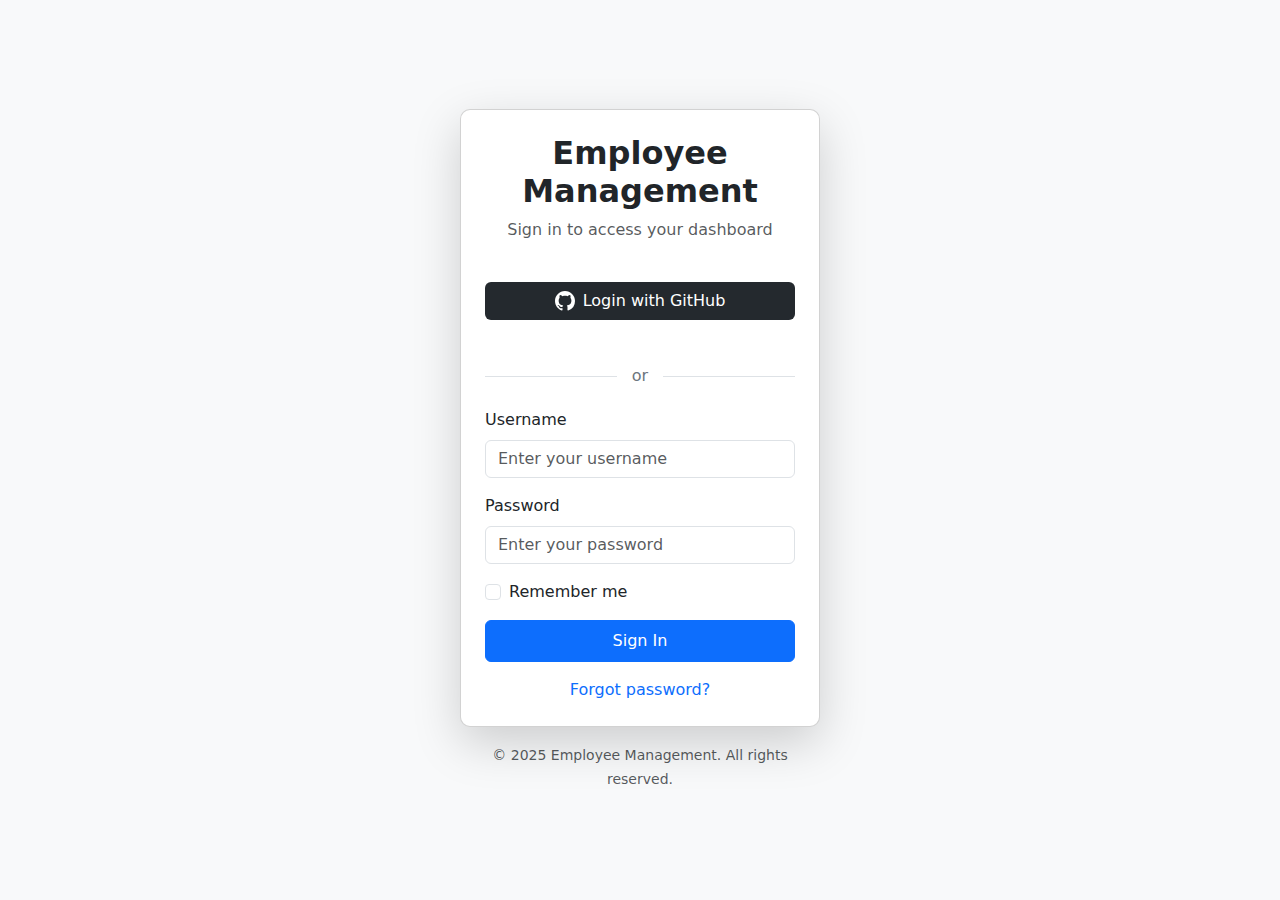
<file: Index.html>
<!DOCTYPE html>
<html lang="en">
<head>
    <meta charset="UTF-8">
    <meta name="viewport" content="width=device-width, initial-scale=1.0">
    <title>Login - Employee Management</title>
    <link rel="stylesheet" href="https://cdn.jsdelivr.net/npm/bootstrap@5.3.0/dist/css/bootstrap.min.css">
    <style>
        body {
            background-color: #f8f9fa;
        }
        .login-container {
            max-width: 400px;
            width: 100%;
            padding: 20px;
        }
        .card {
            border-radius: 10px;
            box-shadow: 0 10px 30px rgba(0,0,0,0.1);
        }
        .divider {
            display: flex;
            align-items: center;
            margin: 20px 0;
        }
        .divider::before, .divider::after {
            content: '';
            flex: 1;
            border-bottom: 1px solid #dee2e6;
        }
        .divider-text {
            padding: 0 15px;
            color: #6c757d;
        }
        .github-btn {
            background-color: #24292e;
            color: white;
        }
        .github-btn:hover {
            background-color: #2f363d;
            color: white;
        }
    </style>
</head>
<body class="d-flex justify-content-center align-items-center vh-100">
    <div class="login-container">
        <div class="card p-4 shadow-lg">
            <div class="text-center mb-4">
                <h2 class="fw-bold">Employee Management</h2>
                <p class="text-muted">Sign in to access your dashboard</p>
            </div>
            
            <button class="btn github-btn w-100 mb-4 d-flex align-items-center justify-content-center" onclick="loginWithGitHub()">
                <svg xmlns="http://www.w3.org/2000/svg" width="20" height="20" fill="currentColor" class="bi bi-github me-2" viewBox="0 0 16 16">
                    <path d="M8 0C3.58 0 0 3.58 0 8c0 3.54 2.29 6.53 5.47 7.59.4.07.55-.17.55-.38 0-.19-.01-.82-.01-1.49-2.01.37-2.53-.49-2.69-.94-.09-.23-.48-.94-.82-1.13-.28-.15-.68-.52-.01-.53.63-.01 1.08.58 1.23.82.72 1.21 1.87.87 2.33.66.07-.52.28-.87.51-1.07-1.78-.2-3.64-.89-3.64-3.95 0-.87.31-1.59.82-2.15-.08-.2-.36-1.02.08-2.12 0 0 .67-.21 2.2.82.64-.18 1.32-.27 2-.27.68 0 1.36.09 2 .27 1.53-1.04 2.2-.82 2.2-.82.44 1.1.16 1.92.08 2.12.51.56.82 1.27.82 2.15 0 3.07-1.87 3.75-3.65 3.95.29.25.54.73.54 1.48 0 1.07-.01 1.93-.01 2.2 0 .21.15.46.55.38A8.012 8.012 0 0 0 16 8c0-4.42-3.58-8-8-8z"/>
                </svg>
                Login with GitHub
            </button>
            
            <div class="divider">
                <span class="divider-text">or</span>
            </div>
            
            <form>
                <div class="mb-3">
                    <label for="username" class="form-label">Username</label>
                    <input type="text" id="username" class="form-control" placeholder="Enter your username">
                </div>
                <div class="mb-3">
                    <label for="password" class="form-label">Password</label>
                    <input type="password" id="password" class="form-control" placeholder="Enter your password">
                </div>
                <div class="mb-3 form-check">
                    <input type="checkbox" class="form-check-input" id="rememberMe">
                    <label class="form-check-label" for="rememberMe">Remember me</label>
                </div>
                <button type="button" class="btn btn-primary w-100 py-2" onclick="login()">Sign In</button>
            </form>
            
            <div class="text-center mt-3">
                <a href="#" class="text-decoration-none">Forgot password?</a>
            </div>
        </div>
        <div class="text-center mt-3 text-muted">
            <small>© 2025 Employee Management. All rights reserved.</small>
        </div>
    </div>
    <script src="auth.js"></script>
</body>
</html>
</file>
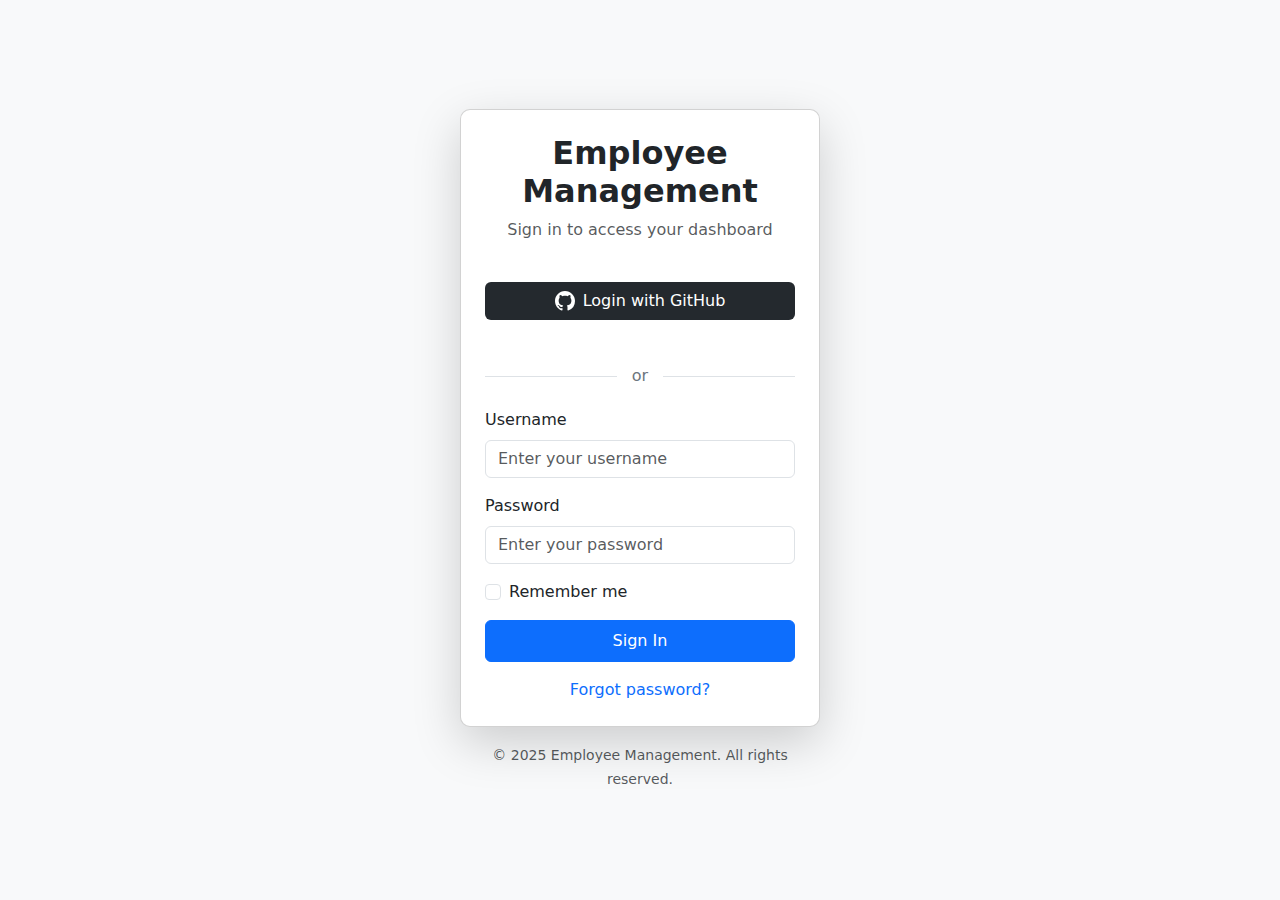
<file: dashboard.html>
<!DOCTYPE html>
<html lang="en">
<head>
    <title>Employee Management</title>
    <link rel="stylesheet" href="https://cdn.jsdelivr.net/npm/bootstrap@5.3.0/dist/css/bootstrap.min.css">
</head>
<body onload="checkAccess()" class="bg-light">
    <div class="container mt-4">
        <h2 id="welcome"></h2>
        <button class="btn btn-danger" onclick="logout()">Logout</button>
        <hr>

        <h2>Employee List</h2>
        <button class="btn btn-success mb-2" onclick="fetchEmployees()">Get Employees</button>
        
        <table class="table table-bordered table-striped">
            <thead class="table-dark">
                <tr>
                    <th>ID</th>
                    <th>Name</th>
                    <th>Email</th>
                    <th>Role</th>
                    <th>Attendance</th>
                    <th>Actions</th>
                </tr>
            </thead>
            <tbody id="employeeTable"></tbody>
        </table>

        <!-- Add Employee Form -->
        <div class="card p-3">
            <h4>Add Employee</h4>
            <input type="text" id="name" class="form-control mb-2" placeholder="Name">
            <input type="email" id="email" class="form-control mb-2" placeholder="Email">
            <input type="text" id="role" class="form-control mb-2" placeholder="Role">
            <input type="text" id="attendance" class="form-control mb-2" placeholder="Attendance">
            <button class="btn btn-primary" onclick="addEmployee()">Add Employee</button>
        </div>
    </div>

    <script src="auth.js"></script>
    <script src="employee.js"></script>
</body>
</html>
</file>
